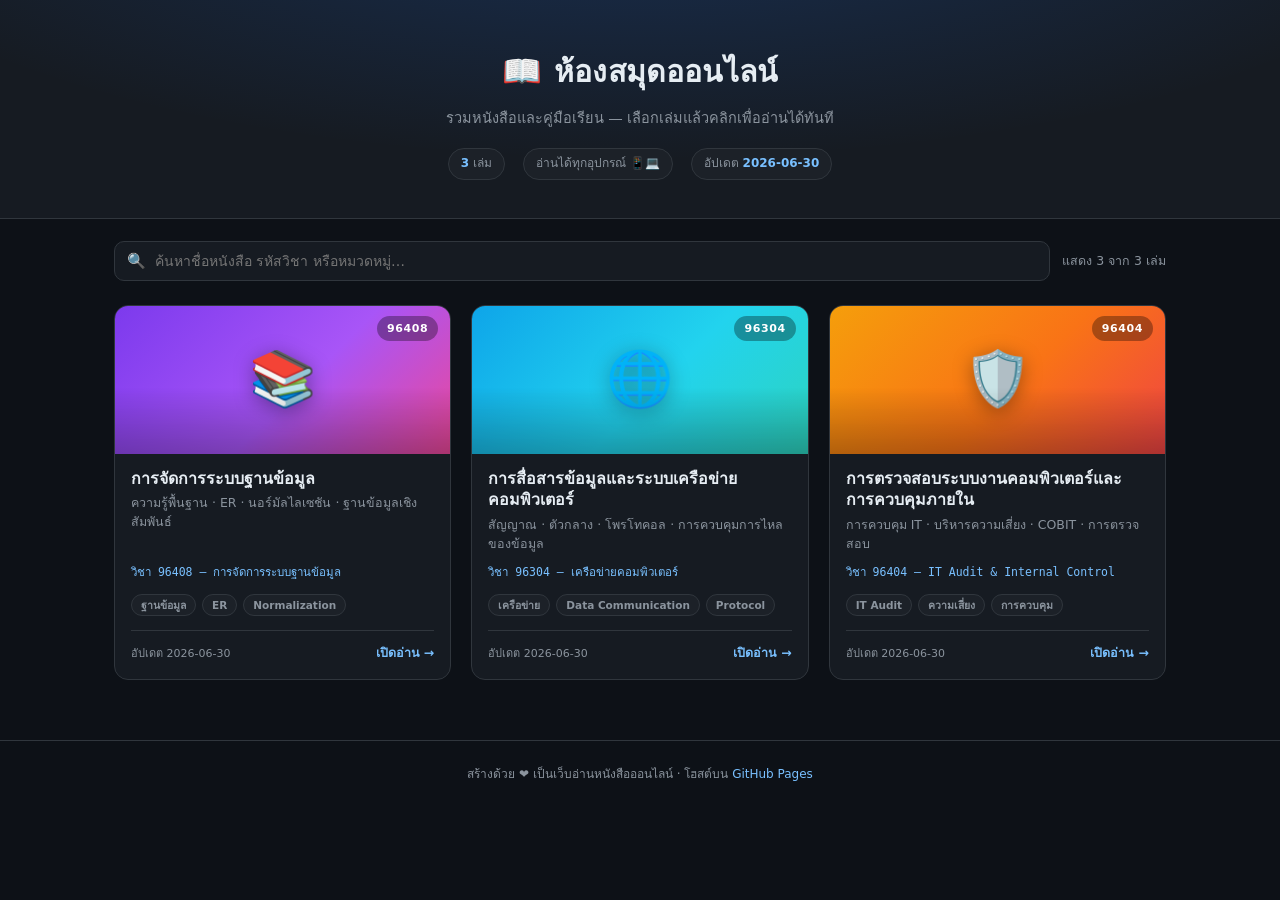
<file: index.html>
<!DOCTYPE html>
<html lang="th">
<head>
<meta charset="UTF-8">
<meta name="viewport" content="width=device-width, initial-scale=1.0">
<title>ห้องสมุดออนไลน์ · อ่านหนังสือ</title>
<meta name="description" content="ห้องสมุดออนไลน์ รวมหนังสือและคู่มือเรียน อ่านได้ทุกที่ทุกเวลา">
<link rel="icon" href="data:image/svg+xml,<svg xmlns='http://www.w3.org/2000/svg' viewBox='0 0 100 100'><text y='.9em' font-size='90'>📖</text></svg>">
<link rel="stylesheet" href="assets/library.css">
</head>
<body>

<header class="hero">
  <div class="hero-in">
    <h1><span class="ic">📖</span> ห้องสมุดออนไลน์</h1>
    <p>รวมหนังสือและคู่มือเรียน — เลือกเล่มแล้วคลิกเพื่ออ่านได้ทันที</p>
    <div class="stat">
      <span><b id="statBooks">0</b> เล่ม</span>
      <span>อ่านได้ทุกอุปกรณ์ 📱💻</span>
      <span>อัปเดต <b id="statDate">—</b></span>
    </div>
  </div>
</header>

<div class="toolbar">
  <div class="search">
    <span class="mag">🔍</span>
    <input id="q" type="search" placeholder="ค้นหาชื่อหนังสือ รหัสวิชา หรือหมวดหมู่…" autocomplete="off" spellcheck="false">
  </div>
  <div class="count" id="count"></div>
</div>

<main class="grid" id="grid"></main>

<footer class="pagefoot">
  สร้างด้วย ❤️ เป็นเว็บอ่านหนังสือออนไลน์ · โฮสต์บน
  <a href="https://pages.github.com/" target="_blank" rel="noopener">GitHub Pages</a>
</footer>

<script src="assets/catalog.js"></script>
<script>
const grid = document.getElementById('grid');
const qEl  = document.getElementById('q');
const countEl = document.getElementById('count');

function esc(s){return String(s).replace(/[&<>"]/g,c=>({'&':'&amp;','<':'&lt;','>':'&gt;','"':'&quot;'}[c]))}

function cardHTML(b){
  const tags = (b.tags||[]).map(t=>`<span>${esc(t)}</span>`).join('');
  return `<a class="book" href="${esc(b.file)}" data-search="${esc(((b.title||'')+' '+(b.subtitle||'')+' '+(b.code||'')+' '+(b.author||'')+' '+(b.tags||[]).join(' ')).toLowerCase())}">
    <div class="cover" style="background:${esc(b.gradient||'linear-gradient(135deg,#1F6FEB,#388BFD)')}">
      <span class="emoji">${b.emoji||'📘'}</span>
      ${b.code?`<span class="code">${esc(b.code)}</span>`:''}
    </div>
    <div class="body">
      <h3>${esc(b.title||'ไม่มีชื่อ')}</h3>
      <div class="sub">${esc(b.subtitle||'')}</div>
      ${b.author?`<div class="author">${esc(b.author)}</div>`:''}
      ${tags?`<div class="tags">${tags}</div>`:''}
      <div class="foot">
        <span class="upd">${b.updated?'อัปเดต '+esc(b.updated):''}</span>
        <span class="read">เปิดอ่าน →</span>
      </div>
    </div>
  </a>`;
}

function render(list){
  if(!list.length){
    grid.innerHTML = `<div class="empty">🔎 ไม่พบหนังสือที่ตรงกับคำค้น</div>`;
  } else {
    grid.innerHTML = list.map(cardHTML).join('');
  }
  countEl.textContent = `แสดง ${list.length} จาก ${BOOKS.length} เล่ม`;
}

function applyFilter(){
  const q = qEl.value.trim().toLowerCase();
  if(!q){ render(BOOKS); return; }
  const terms = q.split(/\s+/);
  render(BOOKS.filter(b=>{
    const hay = ((b.title||'')+' '+(b.subtitle||'')+' '+(b.code||'')+' '+(b.author||'')+' '+(b.tags||[]).join(' ')).toLowerCase();
    return terms.every(t=>hay.includes(t));
  }));
}

// init
document.getElementById('statBooks').textContent = BOOKS.length;
document.getElementById('statDate').textContent =
  BOOKS.map(b=>b.updated).filter(Boolean).sort().pop() || '—';
qEl.addEventListener('input', applyFilter);
render(BOOKS);
</script>
</body>
</html>
</file>
<file: assets/library.css>
*{box-sizing:border-box;margin:0;padding:0}
:root{
  --bg:#0D1117;--bg2:#161B22;--bg3:#1C2128;--bd:#30363D;
  --tx:#E6EDF3;--mu:#8B949E;--bl:#79C0FF;--ac:#1F6FEB;--ac2:#388BFD;--gr:#56D364;
}
html{scroll-behavior:smooth}
body{font-family:'Segoe UI',system-ui,-apple-system,sans-serif;background:var(--bg);color:var(--tx);font-size:15px;line-height:1.6;min-height:100vh}

/* ── Header ── */
.hero{position:relative;overflow:hidden;border-bottom:1px solid var(--bd);background:radial-gradient(1200px 400px at 50% -120px,rgba(31,111,235,.25),transparent 70%),var(--bg2)}
.hero-in{max-width:1100px;margin:0 auto;padding:46px 24px 38px;text-align:center}
.hero h1{font-size:30px;font-weight:800;letter-spacing:.3px;display:flex;align-items:center;justify-content:center;gap:12px;flex-wrap:wrap}
.hero h1 .ic{font-size:32px}
.hero p{color:var(--mu);font-size:14.5px;margin-top:10px}
.stat{display:inline-flex;gap:18px;margin-top:18px;flex-wrap:wrap;justify-content:center}
.stat span{font-size:12px;color:var(--mu);background:var(--bg3);border:1px solid var(--bd);padding:5px 12px;border-radius:20px}
.stat b{color:var(--bl)}

/* ── Search ── */
.toolbar{max-width:1100px;margin:0 auto;padding:22px 24px 6px;display:flex;gap:12px;flex-wrap:wrap;align-items:center}
.search{flex:1;min-width:220px;position:relative}
.search input{width:100%;background:var(--bg2);border:1px solid var(--bd);color:var(--tx);font-family:inherit;font-size:14px;padding:11px 14px 11px 40px;border-radius:10px;outline:none;transition:border-color .15s,box-shadow .15s}
.search input:focus{border-color:var(--bl);box-shadow:0 0 0 3px rgba(31,111,235,.18)}
.search .mag{position:absolute;left:13px;top:50%;transform:translateY(-50%);color:var(--mu);font-size:15px}
.count{font-size:12.5px;color:var(--mu);white-space:nowrap}

/* ── Grid ── */
.grid{max-width:1100px;margin:0 auto;padding:18px 24px 60px;display:grid;grid-template-columns:repeat(auto-fill,minmax(280px,1fr));gap:20px}
.book{display:flex;flex-direction:column;background:var(--bg2);border:1px solid var(--bd);border-radius:14px;overflow:hidden;text-decoration:none;color:inherit;transition:transform .18s,border-color .18s,box-shadow .18s}
.book:hover{transform:translateY(-4px);border-color:#4b5566;box-shadow:0 12px 30px rgba(0,0,0,.45)}
.cover{position:relative;height:148px;display:flex;align-items:center;justify-content:center;color:#fff}
.cover .emoji{font-size:54px;filter:drop-shadow(0 4px 10px rgba(0,0,0,.35))}
.cover .code{position:absolute;top:10px;right:12px;background:rgba(0,0,0,.32);backdrop-filter:blur(2px);font-size:11px;font-weight:800;letter-spacing:.6px;padding:4px 10px;border-radius:20px}
.cover::after{content:"";position:absolute;inset:0;background:linear-gradient(180deg,transparent 55%,rgba(0,0,0,.28))}
.body{padding:14px 16px 16px;display:flex;flex-direction:column;flex:1}
.book h3{font-size:16px;font-weight:700;line-height:1.35;margin-bottom:5px}
.book .sub{font-size:12.5px;color:var(--mu);line-height:1.5;flex:1}
.book .author{font-size:11.5px;color:var(--bl);margin-top:10px;font-family:monospace}
.tags{display:flex;flex-wrap:wrap;gap:6px;margin-top:12px}
.tags span{font-size:10.5px;font-weight:700;color:var(--mu);background:var(--bg3);border:1px solid var(--bd);padding:2px 9px;border-radius:20px}
.foot{display:flex;align-items:center;justify-content:space-between;margin-top:14px;padding-top:12px;border-top:1px solid var(--bd)}
.foot .upd{font-size:11px;color:var(--mu)}
.foot .read{font-size:12.5px;font-weight:700;color:var(--bl);display:flex;align-items:center;gap:5px;transition:gap .15s}
.book:hover .foot .read{gap:9px}

.empty{grid-column:1/-1;text-align:center;color:var(--mu);padding:50px 0;font-size:14px}

/* ── Footer ── */
.pagefoot{border-top:1px solid var(--bd);text-align:center;padding:24px;color:var(--mu);font-size:12px}
.pagefoot a{color:var(--bl);text-decoration:none}
.pagefoot a:hover{text-decoration:underline}

::-webkit-scrollbar{width:9px;height:9px}
::-webkit-scrollbar-thumb{background:var(--bd);border-radius:5px}
::-webkit-scrollbar-thumb:hover{background:#4b5566}
::-webkit-scrollbar-track{background:transparent}

@media(max-width:560px){
  .hero h1{font-size:23px}
  .hero-in{padding:34px 18px 28px}
  .grid{padding:16px 16px 50px;gap:16px}
}
</file>
